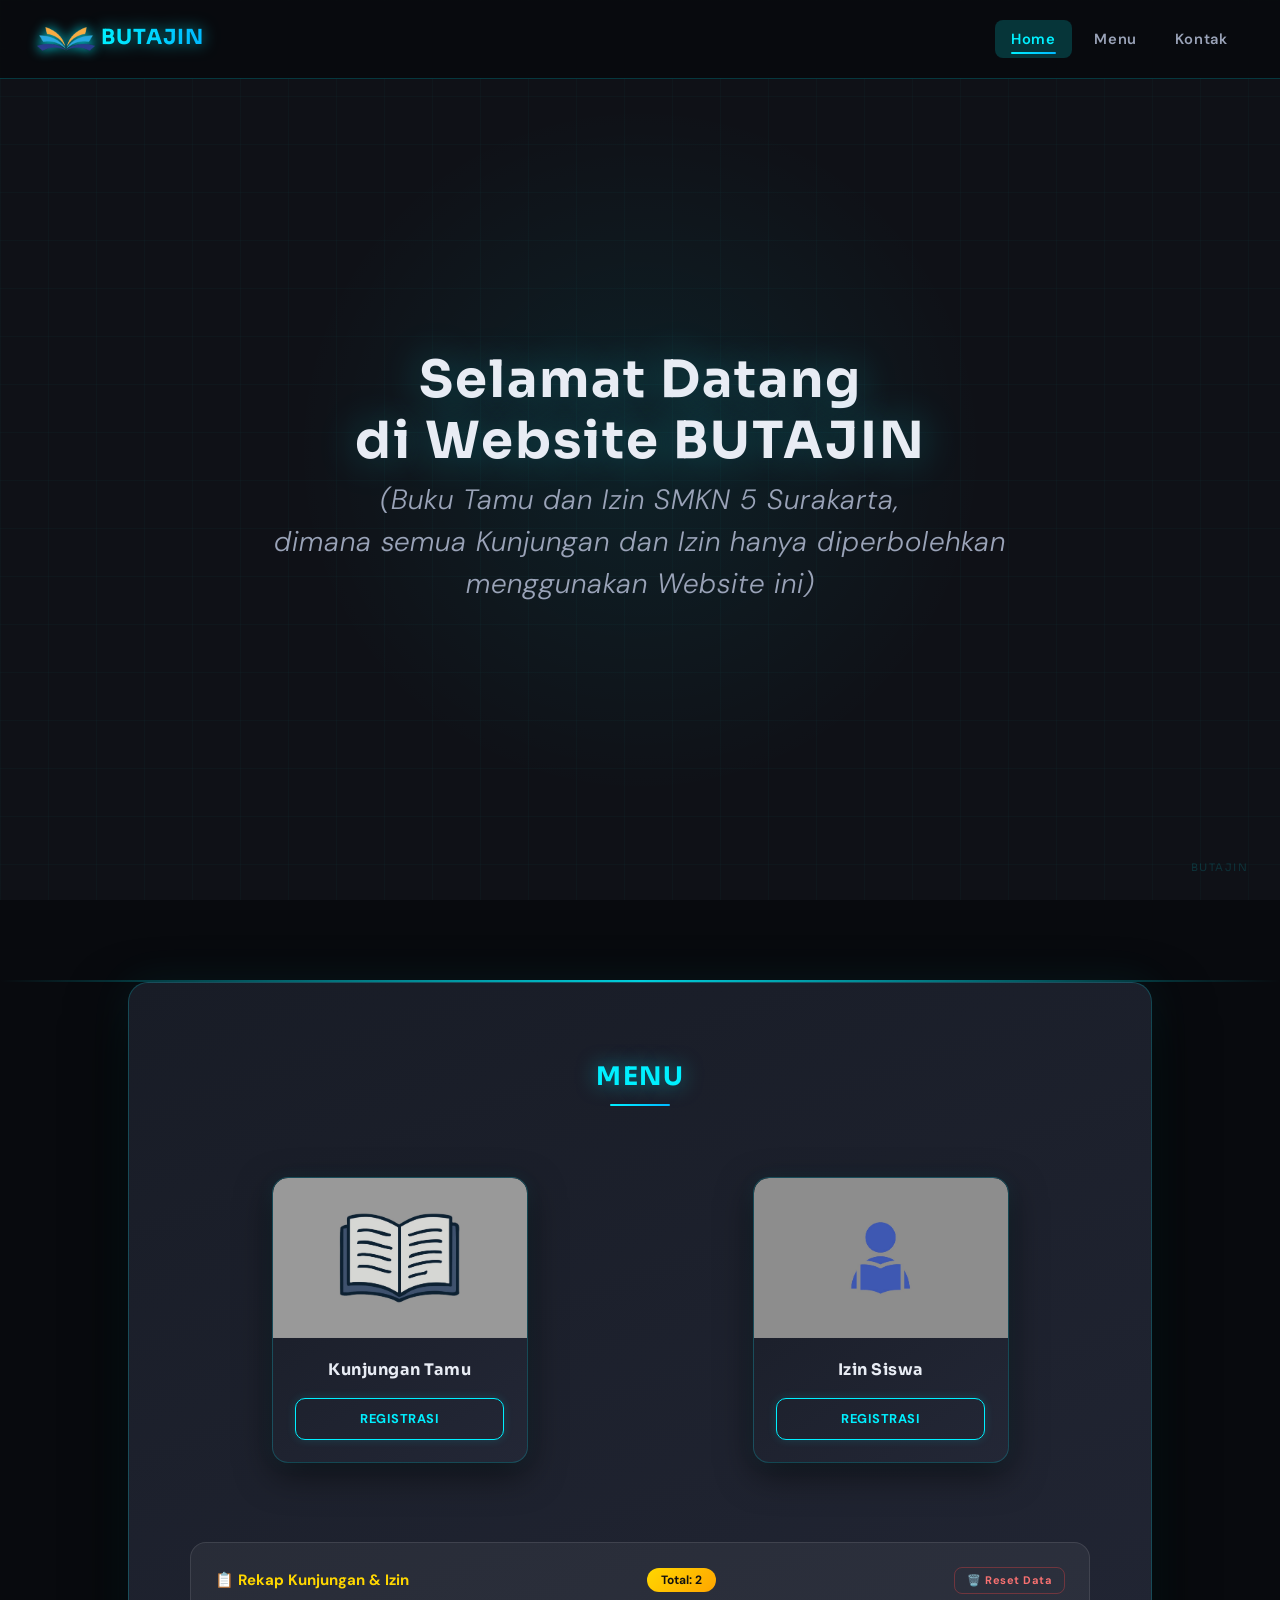
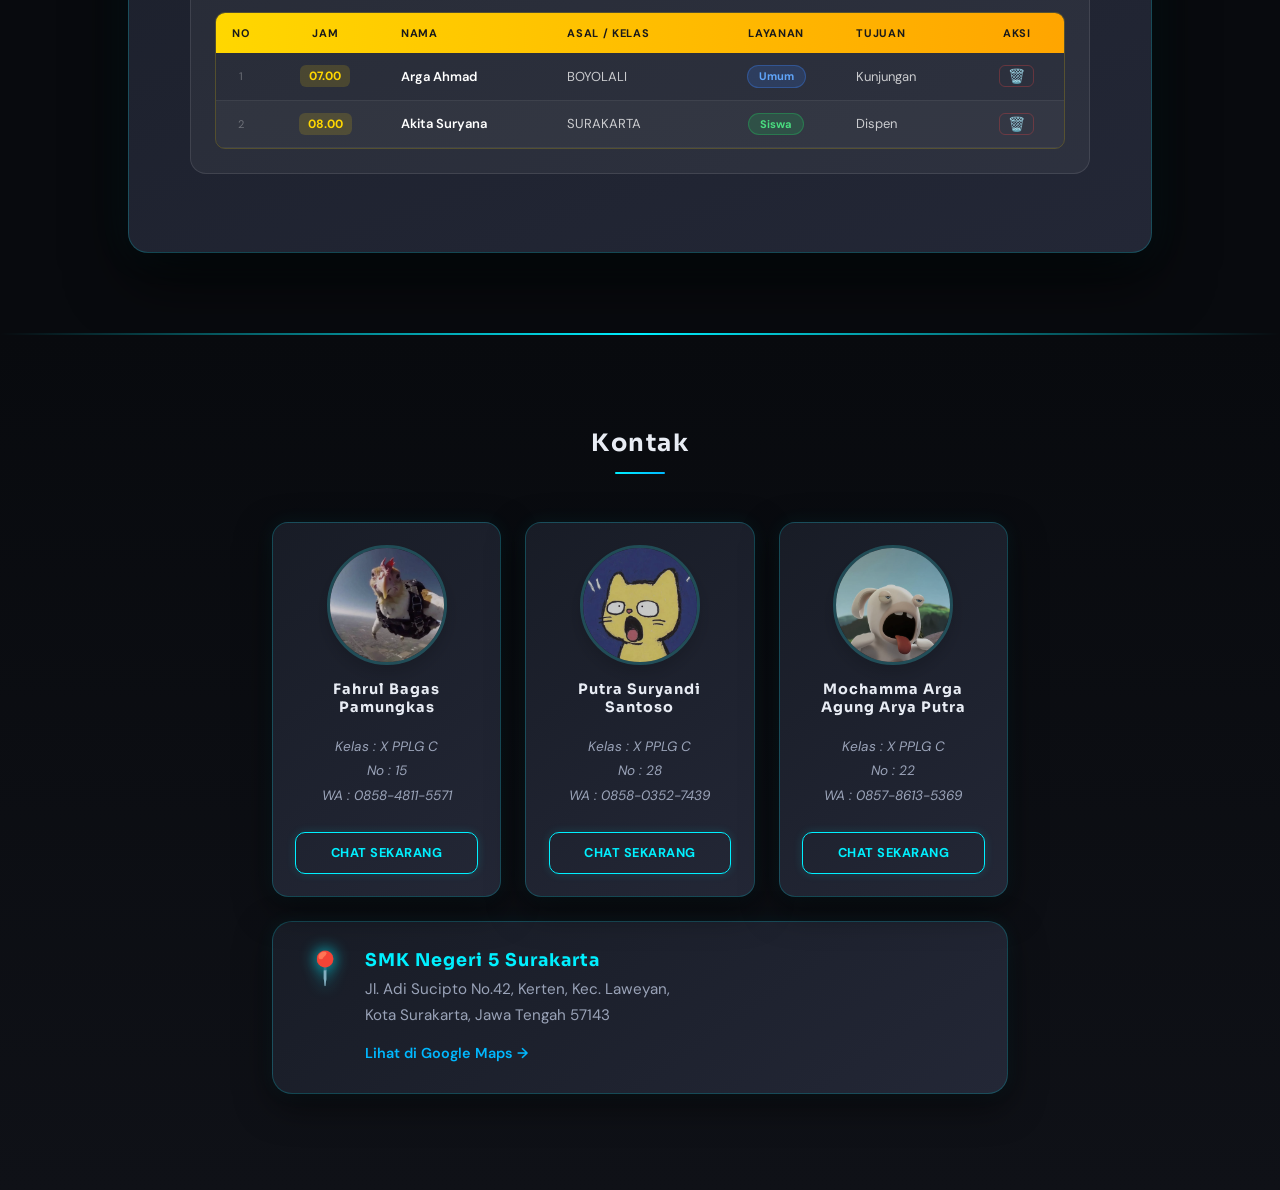
<file: index.html>
<!DOCTYPE html>
<html lang="en">
<head>
    <meta charset="UTF-8">
    <meta name="viewport" content="width=device-width, initial-scale=1.0">
    <link href="https://cdn.jsdelivr.net/npm/bootstrap@5.3.8/dist/css/bootstrap.min.css"
    rel="stylesheet"
    integrity="sha384-..." crossorigin="anonymous">
    <link rel="stylesheet" href="style-core.css">
    <link rel="stylesheet" href="style-components.css">
    <link rel="Icon" href="logo.png">
    <title>Butajin</title>
</head>
<body>
    <nav class="navbar navbar-expand-lg">
        <div class="container-fluid">
            <div class="navbar-brand">
                <img src="logo.png" alt="Logo" width="60" class="d-inline-block align-text-center">
                <span class="fw-bold text-light">BUTAJIN</span>
            </div>
            <button class="navbar-toggler" type="button" data-bs-toggle="collapse"
                data-bs-target="#navbarNavAltMarkup"
                aria-controls="navbarNavAltMarkup"
                aria-expanded="false"
                aria-label="Toggle navigation">
              <span class="navbar-toggler-icon"></span>
            </button>
           <div class="collapse navbar-collapse" id="navbarNavAltMarkup">
             <div class="navbar-nav ms-auto text">
               <a class="nav-link text-light active" href="#home">Home</a>
               <a class="nav-link text-light" href="#menu">Menu</a>
               <a class="nav-link text-light" href="#kontak">Kontak</a>
             </div>
           </div>
        </div>
    </nav>

    <main class="container-fluid min-vh-100 d-flex align-items-center justify-content-center" id="home">
    <div class="row">
        <div class="col-md-12 text-center p-5 px-4 text-body-emphasis stroke fs-3">
        <h3 class="display-4 fw-bold text-dark">Selamat Datang <br>di Website BUTAJIN</h3>
        <p class="text-black-50">(Buku Tamu dan Izin SMKN 5 Surakarta, <br> dimana semua Kunjungan dan Izin hanya diperbolehkan <br> menggunakan Website ini)</p>
        </div>
     </div>
    </main>

    <etalase id="menu">
  <div style="background: linear-gradient(to right, #0F0F0F, #3A3A3A); width: 80%; margin: auto; padding: 30px; border-radius: 10px;">
    <div class="container py-5">
      <h1 class="text-center text-light">Menu</h1>
      <div class="row row-cols-1 row-cols-md-2 g-4 py-5">

        <div class="col">
          <div class="card h-80 mx-auto" style="width: 18rem; margin-top: 30px; margin: 15px;">
            <img src="buku.jpeg" class="card-img-top">
            <div class="card-body d-flex flex-column">
              <h5 class="card-title text-center">Kunjungan Tamu</h5>
              <button type="button" class="btn btn-primary" data-bs-toggle="modal" data-bs-target="#modalTamu">
                Registrasi
              </button>
            </div>
          </div>
        </div>

        <div class="col">
          <div class="card h-80 mx-auto" style="width: 18rem; margin-top: 30px; margin: 15px;">
            <img src="siswa.jpeg" class="card-img-top">
            <div class="card-body d-flex flex-column">
              <h5 class="card-title text-center">Izin Siswa</h5>
              <button type="button" class="btn btn-primary" data-bs-toggle="modal" data-bs-target="#modalSiswa">
                Registrasi
              </button>
            </div>
          </div>
        </div>
      </div>

      <div class="col-12">
  <div class="d-flex justify-content-center">
    <div class="tabel-wrapper w-100">

      <div class="tabel-header-bar">
        <p class="tabel-title">📋 Rekap Kunjungan & Izin</p>
        <span class="tabel-badge">Total: <span id="totalCount">0</span></span>
        <button onclick="resetSemuaData()" class="btn-reset-data">🗑️ Reset Data</button>
      </div>

    <div class="tabel-scroll">
      <table id="guestTable">
        <thead>
          <tr>
            <th style="text-align:center; width:42px;">No</th>
            <th style="text-align:center;">Jam</th>
            <th style="text-align:left;">Nama</th>
            <th style="text-align:left;">Asal / Kelas</th>
            <th style="text-align:center;">Layanan</th>
            <th style="text-align:left;">Tujuan</th>
            <th style="text-align:center;">Aksi</th>
          </tr>
        </thead>
        <tbody></tbody>
      </table>
    </div>

  </div>
</div>
      </div>
    </div>
  </div>
</etalase>

<contact>
  <div class="container-fluid py-5">
    <div class="container py-5">
      <div class="row justify-content-center">
        <div class="col-lg-10 col-xl-8">
          <h1 class="text-center text-dark mb-5" id="kontak">Kontak</h1>

          <!-- Card kontak anggota -->
          <div class="row row-cols-1 row-cols-md-3 g-4 justify-content-center">

            <div class="col col-lg-4 col-md-4 col-sm-6">
              <div class="card h-100 shadow-lg border-0 mx-auto" style="max-width: 350px;">
                <div class="card-body d-flex flex-column p-4 text-center">
                  <div class="position-relative mx-auto mb-3">
                    <img src="bagas.jpeg" class="rounded-circle mx-auto d-block shadow" style="width: 120px; height: 120px; object-fit: cover; border: 4px solid #fff;">
                  </div>
                  <h5 class="card-title mb-3 fw-bold text-dark">Fahrul Bagas Pamungkas</h5>
                  <p class="card-text text-muted small mb-4">
                    <cite>Kelas : X PPLG C<br>No : 15<br>WA : 0858-4811-5571</cite>
                  </p>
                  <a href="https://wa.me/6285848115571" class="btn btn-primary w-100 mt-auto fw-bold py-3 shadow-sm">Chat Sekarang</a>
                </div>
              </div>
            </div>

            <div class="col col-lg-4 col-md-4 col-sm-6">
              <div class="card h-100 shadow-lg border-0 mx-auto" style="max-width: 350px;">
                <div class="card-body d-flex flex-column p-4 text-center">
                  <div class="position-relative mx-auto mb-3">
                    <img src="putra.jpeg" class="rounded-circle mx-auto d-block shadow" style="width: 120px; height: 120px; object-fit: cover; border: 4px solid #fff;">
                  </div>
                  <h5 class="card-title mb-3 fw-bold text-dark">Putra Suryandi Santoso</h5>
                  <p class="card-text text-muted small mb-4">
                    <cite>Kelas : X PPLG C<br>No : 28<br>WA : 0858-0352-7439</cite>
                  </p>
                  <a href="https://wa.me/6285803527439" class="btn btn-primary w-100 mt-auto fw-bold py-3 shadow-sm">Chat Sekarang</a>
                </div>
              </div>
            </div>

            <div class="col col-lg-4 col-md-4 col-sm-6">
              <div class="card h-100 shadow-lg border-0 mx-auto" style="max-width: 350px;">
                <div class="card-body d-flex flex-column p-4 text-center">
                  <div class="position-relative mx-auto mb-3">
                    <img src="arga.jpeg" class="rounded-circle mx-auto d-block shadow" style="width: 120px; height: 120px; object-fit: cover; border: 4px solid #fff;">
                  </div>
                  <h5 class="card-title mb-3 fw-bold text-dark">Mochamma Arga Agung Arya Putra</h5>
                  <p class="card-text text-muted small mb-4">
                    <cite>Kelas : X PPLG C<br>No : 22<br>WA : 0857-8613-5369</cite>
                  </p>
                  <a href="https://wa.me/6285786135369" class="btn btn-primary w-100 mt-auto fw-bold py-3 shadow-sm">Chat Sekarang</a>
                </div>
              </div>
            </div>
          </div>
         
            <div class="col-12 mt-4">
              <div class="alamat-wrapper">
                <div class="alamat-icon">📍</div>
                <div>
                  <h5 class="alamat-title">SMK Negeri 5 Surakarta</h5>
                  <p class="alamat-text">
                    Jl. Adi Sucipto No.42, Kerten, Kec. Laweyan,<br>
                    Kota Surakarta, Jawa Tengah 57143
                  </p>
                  <a href="https://maps.google.com/?q=SMKN+5+Surakarta" target="_blank" class="alamat-link">
                    Lihat di Google Maps →
                  </a>
                </div>
              </div>
            </div>
          </div>
          
        </div>
      </div>
    </div>
  </div>
</contact>

<modal>
<div class="modal fade" id="modalTamu" tabindex="-1" aria-labelledby="modalTamuLabel" aria-hidden="true">
  <div class="modal-dialog modal-lg">
    <div class="modal-content">
      <div class="modal-header">
        <h1 class="modal-title fs-5" id="modalTamuLabel">Form Kunjungan Umum</h1>
        <button type="button" class="btn-close" data-bs-dismiss="modal" aria-label="Close"></button>
      </div>
      <form id="formTamu" class="guest-form" data-kategori="Umum">
        <div class="modal-body">
          <div class="mb-3">
            <label for="jamTamu" class="form-label">Jam</label>
            <input type="time" class="form-control jam" id="jamTamu" name="jam" placeholder="Masukkan jam" required>
          </div>
          <div class="mb-3">
            <label for="namaTamu" class="form-label">Nama</label>
            <input type="text" class="form-control nama" id="namaTamu" name="nama" placeholder="Masukkan nama" required>
          </div>
          <div class="mb-3">
            <label for="asalTamu" class="form-label">Asal</label>
            <input type="text" class="form-control asal" id="asalTamu" name="asal" placeholder="Masukkan asal" required>
          </div>
          <div class="mb-3">
            <label for="tujuanTamu" class="form-label">Tujuan</label>
            <input type="text" class="form-control tujuan" id="tujuanTamu" name="tujuan" placeholder="Masukkan tujuan" required>
          </div>
        </div>
        <div class="modal-footer">
          <button type="submit" class="btn btn-primary">Kirim</button>
        </div>
      </form>
    </div>
  </div>
</div>

<div class="modal fade" id="modalSiswa" tabindex="-1" aria-labelledby="modalSiswaLabel" aria-hidden="true">
  <div class="modal-dialog modal-lg">
    <div class="modal-content">
      <div class="modal-header">
        <h1 class="modal-title fs-5" id="modalSiswaLabel">Form Izin Siswa</h1>
        <button type="button" class="btn-close" data-bs-dismiss="modal" aria-label="Close"></button>
      </div>
      <form id="formSiswa" class="guest-form" data-kategori="Siswa">
        <div class="modal-body">
          <div class="mb-3">
            <label for="jamSiswa" class="form-label">Jam</label>
            <input type="time" class="form-control jam" id="jamSiswa" name="jam" placeholder="Masukkan jam" required>
          </div>
          <div class="mb-3">
            <label for="namaSiswa" class="form-label">Nama</label>
            <input type="text" class="form-control nama" id="namaSiswa" name="nama" placeholder="Masukkan nama" required>
          </div>
          <div class="mb-3">
            <label for="asalSiswa" class="form-label">Kelas</label>
            <input type="text" class="form-control asal" id="asalSiswa" name="asal" placeholder="Masukkan kelas" required>
          </div>
          <div class="mb-3">
            <label for="tujuanSiswa" class="form-label">Tujuan</label>
            <input type="text" class="form-control tujuan" id="tujuanSiswa" name="tujuan" placeholder="Masukkan tujuan" required>
          </div>
        </div>
        <div class="modal-footer">
          <button type="submit" class="btn btn-primary">Kirim</button>
        </div>
      </form>
    </div>
  </div>
</div>
</modal>

<script src="https://cdn.jsdelivr.net/npm/bootstrap@5.3.8/dist/js/bootstrap.bundle.min.js"></script>
<script src="index.js"></script>
</body>
</html>
</file>
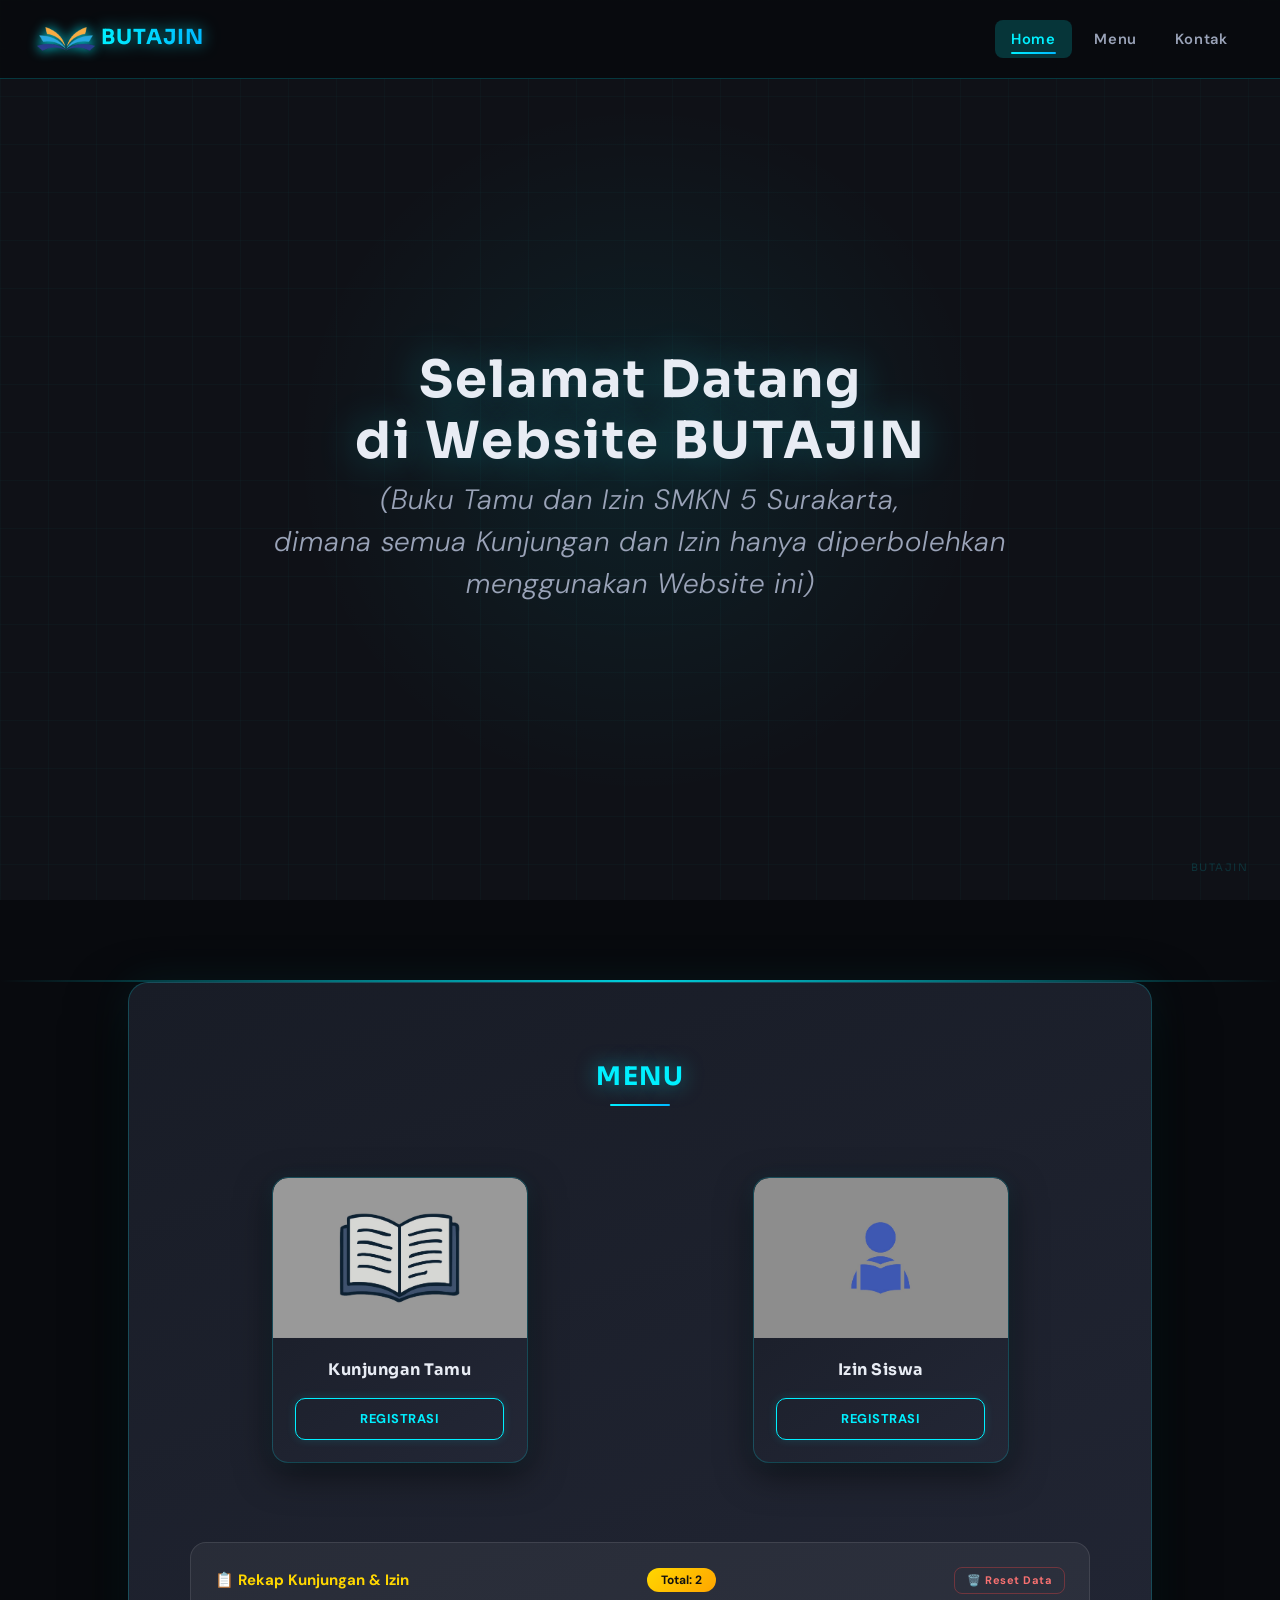
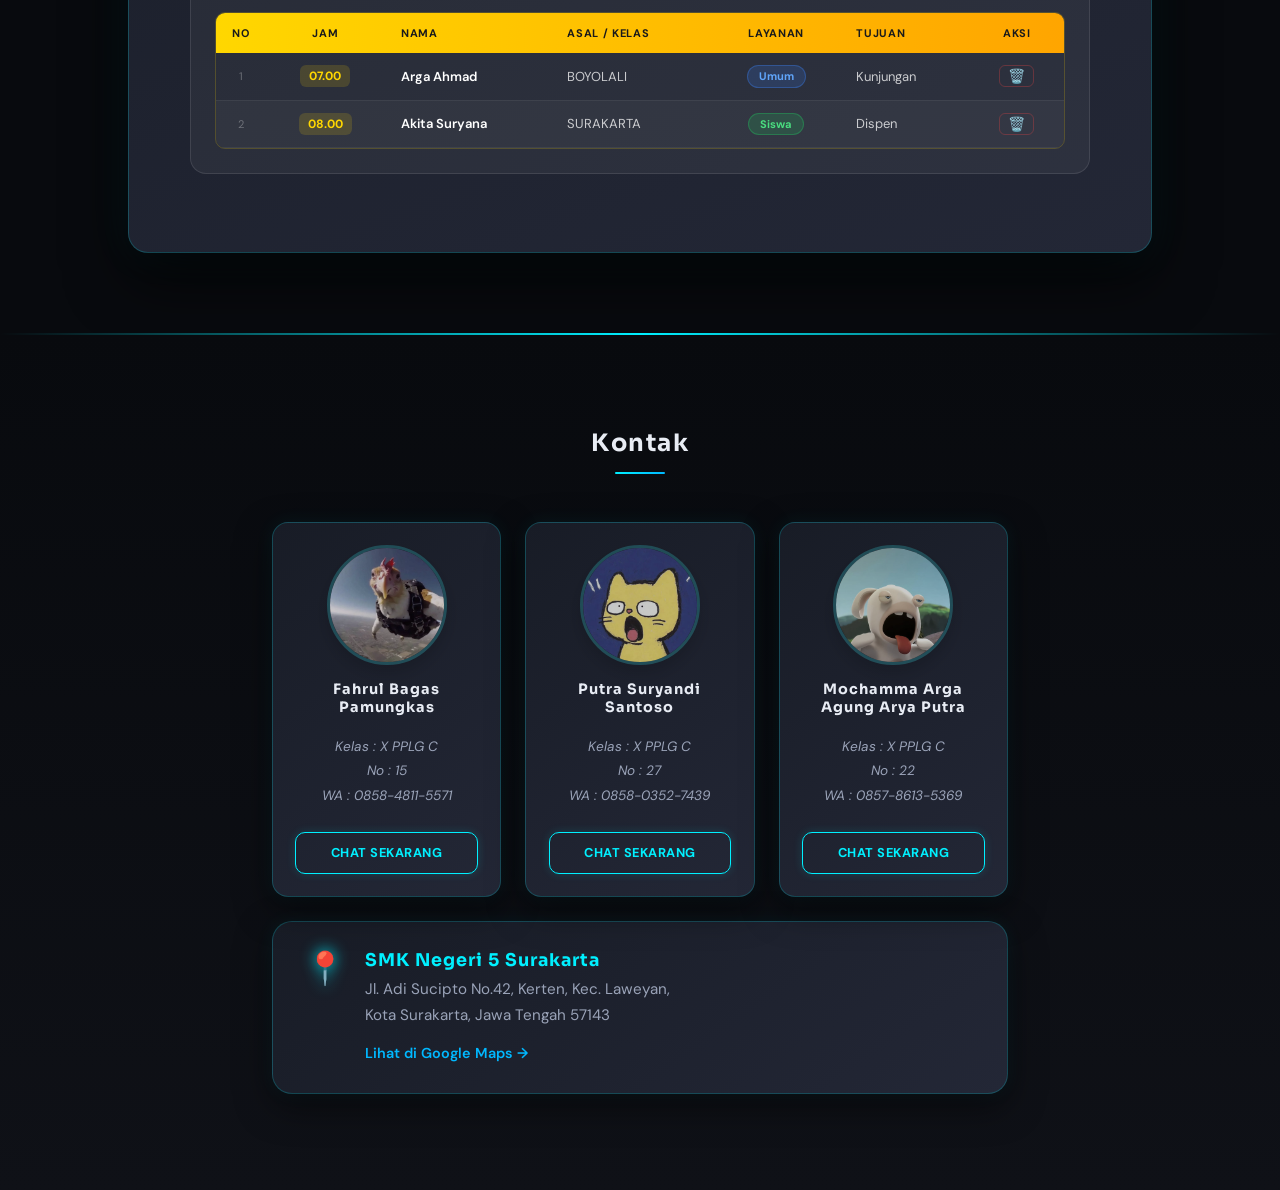
<file: butajin1.html>
<!DOCTYPE html>
<html lang="en">
<head>
    <meta charset="UTF-8">
    <meta name="viewport" content="width=device-width, initial-scale=1.0">
    <link href="https://cdn.jsdelivr.net/npm/bootstrap@5.3.8/dist/css/bootstrap.min.css"
    rel="stylesheet"
    integrity="sha384-..." crossorigin="anonymous">
    <link rel="stylesheet" href="style-core.css">
    <link rel="stylesheet" href="style-components.css">
    <link rel="Icon" href="logo.png">
    <title>Butajin</title>
</head>
<body>
    <nav class="navbar navbar-expand-lg">
        <div class="container-fluid">
            <div class="navbar-brand">
                <img src="logo.png" alt="Logo" width="60" class="d-inline-block align-text-center">
                <span class="fw-bold text-light">BUTAJIN</span>
            </div>
            <button class="navbar-toggler" type="button" data-bs-toggle="collapse"
                data-bs-target="#navbarNavAltMarkup"
                aria-controls="navbarNavAltMarkup"
                aria-expanded="false"
                aria-label="Toggle navigation">
              <span class="navbar-toggler-icon"></span>
            </button>
           <div class="collapse navbar-collapse" id="navbarNavAltMarkup">
             <div class="navbar-nav ms-auto text">
               <a class="nav-link text-light active" href="#home">Home</a>
               <a class="nav-link text-light" href="#menu">Menu</a>
               <a class="nav-link text-light" href="#kontak">Kontak</a>
             </div>
           </div>
        </div>
    </nav>

    <main class="container-fluid min-vh-100 d-flex align-items-center justify-content-center" id="home">
    <div class="row">
        <div class="col-md-12 text-center p-5 px-4 text-body-emphasis stroke fs-3">
        <h3 class="display-4 fw-bold text-dark">Selamat Datang <br>di Website BUTAJIN</h3>
        <p class="text-black-50">(Buku Tamu dan Izin SMKN 5 Surakarta, <br> dimana semua Kunjungan dan Izin hanya diperbolehkan <br> menggunakan Website ini)</p>
        </div>
     </div>
    </main>

    <etalase id="menu">
  <div style="background: linear-gradient(to right, #0F0F0F, #3A3A3A); width: 80%; margin: auto; padding: 30px; border-radius: 10px;">
    <div class="container py-5">
      <h1 class="text-center text-light">Menu</h1>
      <div class="row row-cols-1 row-cols-md-2 g-4 py-5">

        <div class="col">
          <div class="card h-80 mx-auto" style="width: 18rem; margin-top: 30px; margin: 15px;">
            <img src="buku.jpeg" class="card-img-top">
            <div class="card-body d-flex flex-column">
              <h5 class="card-title text-center">Kunjungan Tamu</h5>
              <button type="button" class="btn btn-primary" data-bs-toggle="modal" data-bs-target="#modalTamu">
                Registrasi
              </button>
            </div>
          </div>
        </div>

        <div class="col">
          <div class="card h-80 mx-auto" style="width: 18rem; margin-top: 30px; margin: 15px;">
            <img src="siswa.jpeg" class="card-img-top">
            <div class="card-body d-flex flex-column">
              <h5 class="card-title text-center">Izin Siswa</h5>
              <button type="button" class="btn btn-primary" data-bs-toggle="modal" data-bs-target="#modalSiswa">
                Registrasi
              </button>
            </div>
          </div>
        </div>
      </div>

      <div class="col-12">
  <div class="d-flex justify-content-center">
    <div class="tabel-wrapper w-100">

      <div class="tabel-header-bar">
        <p class="tabel-title">📋 Rekap Kunjungan & Izin</p>
        <span class="tabel-badge">Total: <span id="totalCount">0</span></span>
        <button onclick="resetSemuaData()" class="btn-reset-data">🗑️ Reset Data</button>
      </div>

    <div class="tabel-scroll">
      <table id="guestTable">
        <thead>
          <tr>
            <th style="text-align:center; width:42px;">No</th>
            <th style="text-align:center;">Jam</th>
            <th style="text-align:left;">Nama</th>
            <th style="text-align:left;">Asal / Kelas</th>
            <th style="text-align:center;">Layanan</th>
            <th style="text-align:left;">Tujuan</th>
            <th style="text-align:center;">Aksi</th>
          </tr>
        </thead>
        <tbody></tbody>
      </table>
    </div>

  </div>
</div>
      </div>
    </div>
  </div>
</etalase>

<contact>
  <div class="container-fluid py-5">
    <div class="container py-5">
      <div class="row justify-content-center">
        <div class="col-lg-10 col-xl-8">
          <h1 class="text-center text-dark mb-5" id="kontak">Kontak</h1>

          <!-- Card kontak anggota -->
          <div class="row row-cols-1 row-cols-md-3 g-4 justify-content-center">

            <div class="col col-lg-4 col-md-4 col-sm-6">
              <div class="card h-100 shadow-lg border-0 mx-auto" style="max-width: 350px;">
                <div class="card-body d-flex flex-column p-4 text-center">
                  <div class="position-relative mx-auto mb-3">
                    <img src="bagas.jpeg" class="rounded-circle mx-auto d-block shadow" style="width: 120px; height: 120px; object-fit: cover; border: 4px solid #fff;">
                  </div>
                  <h5 class="card-title mb-3 fw-bold text-dark">Fahrul Bagas Pamungkas</h5>
                  <p class="card-text text-muted small mb-4">
                    <cite>Kelas : X PPLG C<br>No : 15<br>WA : 0858-4811-5571</cite>
                  </p>
                  <a href="https://wa.me/6285848115571" class="btn btn-primary w-100 mt-auto fw-bold py-3 shadow-sm">Chat Sekarang</a>
                </div>
              </div>
            </div>

            <div class="col col-lg-4 col-md-4 col-sm-6">
              <div class="card h-100 shadow-lg border-0 mx-auto" style="max-width: 350px;">
                <div class="card-body d-flex flex-column p-4 text-center">
                  <div class="position-relative mx-auto mb-3">
                    <img src="putra.jpeg" class="rounded-circle mx-auto d-block shadow" style="width: 120px; height: 120px; object-fit: cover; border: 4px solid #fff;">
                  </div>
                  <h5 class="card-title mb-3 fw-bold text-dark">Putra Suryandi Santoso</h5>
                  <p class="card-text text-muted small mb-4">
                    <cite>Kelas : X PPLG C<br>No : 27<br>WA : 0858-0352-7439</cite>
                  </p>
                  <a href="https://wa.me/6285803527439" class="btn btn-primary w-100 mt-auto fw-bold py-3 shadow-sm">Chat Sekarang</a>
                </div>
              </div>
            </div>

            <div class="col col-lg-4 col-md-4 col-sm-6">
              <div class="card h-100 shadow-lg border-0 mx-auto" style="max-width: 350px;">
                <div class="card-body d-flex flex-column p-4 text-center">
                  <div class="position-relative mx-auto mb-3">
                    <img src="arga.jpeg" class="rounded-circle mx-auto d-block shadow" style="width: 120px; height: 120px; object-fit: cover; border: 4px solid #fff;">
                  </div>
                  <h5 class="card-title mb-3 fw-bold text-dark">Mochamma Arga Agung Arya Putra</h5>
                  <p class="card-text text-muted small mb-4">
                    <cite>Kelas : X PPLG C<br>No : 22<br>WA : 0857-8613-5369</cite>
                  </p>
                  <a href="https://wa.me/6285786135369" class="btn btn-primary w-100 mt-auto fw-bold py-3 shadow-sm">Chat Sekarang</a>
                </div>
              </div>
            </div>
          </div>
         
            <div class="col-12 mt-4">
              <div class="alamat-wrapper">
                <div class="alamat-icon">📍</div>
                <div>
                  <h5 class="alamat-title">SMK Negeri 5 Surakarta</h5>
                  <p class="alamat-text">
                    Jl. Adi Sucipto No.42, Kerten, Kec. Laweyan,<br>
                    Kota Surakarta, Jawa Tengah 57143
                  </p>
                  <a href="https://maps.google.com/?q=SMKN+5+Surakarta" target="_blank" class="alamat-link">
                    Lihat di Google Maps →
                  </a>
                </div>
              </div>
            </div>
          </div>
          
        </div>
      </div>
    </div>
  </div>
</contact>

<modal>
<div class="modal fade" id="modalTamu" tabindex="-1" aria-labelledby="modalTamuLabel" aria-hidden="true">
  <div class="modal-dialog modal-lg">
    <div class="modal-content">
      <div class="modal-header">
        <h1 class="modal-title fs-5" id="modalTamuLabel">Form Kunjungan Umum</h1>
        <button type="button" class="btn-close" data-bs-dismiss="modal" aria-label="Close"></button>
      </div>
      <form id="formTamu" class="guest-form" data-kategori="Umum">
        <div class="modal-body">
          <div class="mb-3">
            <label for="jamTamu" class="form-label">Jam</label>
            <input type="time" class="form-control jam" id="jamTamu" name="jam" placeholder="Masukkan jam" required>
          </div>
          <div class="mb-3">
            <label for="namaTamu" class="form-label">Nama</label>
            <input type="text" class="form-control nama" id="namaTamu" name="nama" placeholder="Masukkan nama" required>
          </div>
          <div class="mb-3">
            <label for="asalTamu" class="form-label">Asal</label>
            <input type="text" class="form-control asal" id="asalTamu" name="asal" placeholder="Masukkan asal" required>
          </div>
          <div class="mb-3">
            <label for="tujuanTamu" class="form-label">Tujuan</label>
            <input type="text" class="form-control tujuan" id="tujuanTamu" name="tujuan" placeholder="Masukkan tujuan" required>
          </div>
        </div>
        <div class="modal-footer">
          <button type="submit" class="btn btn-primary">Kirim</button>
        </div>
      </form>
    </div>
  </div>
</div>

<div class="modal fade" id="modalSiswa" tabindex="-1" aria-labelledby="modalSiswaLabel" aria-hidden="true">
  <div class="modal-dialog modal-lg">
    <div class="modal-content">
      <div class="modal-header">
        <h1 class="modal-title fs-5" id="modalSiswaLabel">Form Izin Siswa</h1>
        <button type="button" class="btn-close" data-bs-dismiss="modal" aria-label="Close"></button>
      </div>
      <form id="formSiswa" class="guest-form" data-kategori="Siswa">
        <div class="modal-body">
          <div class="mb-3">
            <label for="jamSiswa" class="form-label">Jam</label>
            <input type="time" class="form-control jam" id="jamSiswa" name="jam" placeholder="Masukkan jam" required>
          </div>
          <div class="mb-3">
            <label for="namaSiswa" class="form-label">Nama</label>
            <input type="text" class="form-control nama" id="namaSiswa" name="nama" placeholder="Masukkan nama" required>
          </div>
          <div class="mb-3">
            <label for="asalSiswa" class="form-label">Kelas</label>
            <input type="text" class="form-control asal" id="asalSiswa" name="asal" placeholder="Masukkan kelas" required>
          </div>
          <div class="mb-3">
            <label for="tujuanSiswa" class="form-label">Tujuan</label>
            <input type="text" class="form-control tujuan" id="tujuanSiswa" name="tujuan" placeholder="Masukkan tujuan" required>
          </div>
        </div>
        <div class="modal-footer">
          <button type="submit" class="btn btn-primary">Kirim</button>
        </div>
      </form>
    </div>
  </div>
</div>
</modal>

<script src="https://cdn.jsdelivr.net/npm/bootstrap@5.3.8/dist/js/bootstrap.bundle.min.js"></script>
<script src="index.js"></script>
</body>
</html>
</file>
<file: style-core.css>
@import url('https://fonts.googleapis.com/css2?family=DM+Sans:ital,opsz,wght@0,9..40,300;0,9..40,400;0,9..40,600;0,9..40,700;1,9..40,300&family=Sora:wght@300;400;600;700&display=swap');

:root {
  --cyan:       #00f0ff;
  --cyan-dim:   #00b8ff;
  --cyan-glow:  rgba(0, 240, 255, 0.18);
  --dark-0:     #080a0e;
  --dark-1:     #0f1117;
  --dark-2:     #181c26;
  --dark-3:     #232736;
  --dark-4:     #2e3347;
  --slate:      #3a4055;
  --text-bright:#e8ecf4;
  --text-mid:   #9aa3b8;
  --text-dim:   #5a6278;
  --border:     rgba(0, 240, 255, 0.2);
  --shadow-lg:  0 25px 60px rgba(0,0,0,0.7), 0 0 40px rgba(0,240,255,0.08);
}

*, *::before, *::after { box-sizing: border-box; margin: 0; padding: 0; }

html { scroll-behavior: smooth; }

body {
  font-family: 'DM Sans', sans-serif;
  background-color: var(--dark-1);
  color: var(--text-bright);
  overflow-x: hidden;
  background-image:
    linear-gradient(rgba(0,240,255,0.025) 1px, transparent 1px),
    linear-gradient(90deg, rgba(0,240,255,0.025) 1px, transparent 1px);
  background-size: 48px 48px;
}

::-webkit-scrollbar { width: 6px; }
::-webkit-scrollbar-track { background: var(--dark-0); }
::-webkit-scrollbar-thumb { background: linear-gradient(var(--cyan), var(--cyan-dim)); border-radius: 3px; }

.navbar {
  background: rgba(8, 10, 14, 0.85);
  backdrop-filter: blur(18px);
  -webkit-backdrop-filter: blur(18px);
  border-bottom: 1px solid var(--border);
  position: fixed;
  top: 0;
  width: 100%;
  z-index: 999;
  padding: 0.6rem 1.5rem;
  transition: background 0.3s;
}

.navbar-brand span {
  font-family: 'Sora', sans-serif;
  font-size: 1.3rem;
  font-weight: 900;
  letter-spacing: 1px;
  background: linear-gradient(90deg, var(--cyan), var(--cyan-dim));
  -webkit-background-clip: text;
  -webkit-text-fill-color: transparent;
  background-clip: text;
  text-shadow: none;
  filter: drop-shadow(0 0 8px rgba(0,240,255,0.6));
}

.navbar-brand img {
  filter: drop-shadow(0 0 6px var(--cyan));
  transition: transform 0.3s;
}
.navbar-brand img:hover { transform: rotate(8deg) scale(1.1); }

.navbar-toggler {
  border: 1px solid var(--border) !important;
  border-radius: 8px !important;
}
.navbar-toggler-icon {
  filter: invert(1) brightness(0.9) sepia(1) hue-rotate(150deg);
}

.navbar-nav { display: flex; gap: 6px; }

.navbar-nav .nav-link {
  font-family: 'DM Sans', sans-serif;
  font-weight: 600;
  font-size: 0.92rem;
  letter-spacing: 0.8px;
  color: var(--text-mid) !important;
  padding: 8px 16px !important;
  border-radius: 8px;
  position: relative;
  transition: color 0.3s, background 0.3s;
}

.navbar-nav .nav-link::before {
  content: '';
  position: absolute;
  inset: 0;
  border-radius: 8px;
  background: var(--cyan-glow);
  opacity: 0;
  transition: opacity 0.3s;
}

.navbar-nav .nav-link:hover,
.navbar-nav .nav-link.active {
  color: var(--cyan) !important;
}
.navbar-nav .nav-link:hover::before,
.navbar-nav .nav-link.active::before { opacity: 1; }

.navbar-nav .nav-link::after {
  content: '';
  position: absolute;
  left: 16px; right: 16px; bottom: 4px;
  height: 2px;
  background: linear-gradient(90deg, var(--cyan), var(--cyan-dim));
  border-radius: 2px;
  transform: scaleX(0);
  transform-origin: left;
  transition: transform 0.3s ease;
}
.navbar-nav .nav-link:hover::after,
.navbar-nav .nav-link.active::after { transform: scaleX(1); }

#home {
  min-height: 100vh;
  display: flex;
  align-items: center;
  justify-content: center;
  position: relative;
  overflow: hidden;
  padding-top: 70px;
}

#home::before {
  content: '';
  position: absolute;
  width: 700px; height: 700px;
  border-radius: 50%;
  background: radial-gradient(circle, rgba(0,240,255,0.07) 0%, transparent 70%);
  top: 50%; left: 50%;
  transform: translate(-50%, -50%);
  animation: pulse-glow 4s ease-in-out infinite;
  pointer-events: none;
}

@keyframes pulse-glow {
  0%, 100% { transform: translate(-50%, -50%) scale(1); opacity: 1; }
  50%       { transform: translate(-50%, -50%) scale(1.15); opacity: 0.6; }
}

#home .display-4 {
  font-family: 'Sora', sans-serif;
  font-weight: 900;
  font-size: clamp(2rem, 5vw, 3.2rem);
  line-height: 1.2;
  letter-spacing: 2px;
  color: var(--text-bright) !important;
  text-shadow: 0 0 40px rgba(0,240,255,0.3);
  animation: fade-up 0.9s ease both;
}

#home p {
  font-family: 'DM Sans', sans-serif;
  font-style: italic;
  font-weight: 300;
  letter-spacing: 1px;
  color: var(--text-mid) !important;
  animation: fade-up 0.9s 0.2s ease both;
}

@keyframes fade-up {
  from { opacity: 0; transform: translateY(28px); }
  to   { opacity: 1; transform: translateY(0); }
}

#home::after {
  content: 'BUTAJIN';
  position: absolute;
  bottom: 24px; right: 32px;
  font-family: 'Sora', sans-serif;
  font-size: 0.65rem;
  letter-spacing: 1.5px;
  color: rgba(0,240,255,0.15);
  pointer-events: none;
}

@media (max-width: 991px) {
  .navbar-collapse {
    background: var(--dark-0);
    margin: 10px -15px 0 -15px;
    padding: 20px;
    border-bottom: 1px solid var(--border);
  }
  
  .navbar-nav {
    gap: 10px;
  }
}
</file>
<file: style-components.css>
etalase {
  display: block;
  padding: 80px 0;
  background: var(--dark-0);
  position: relative;
}

etalase::before {
  content: '';
  display: block;
  height: 2px;
  background: linear-gradient(90deg, transparent, var(--cyan), transparent);
  margin-bottom: 0;
}

etalase > div {
  background: linear-gradient(160deg, var(--dark-2), var(--dark-3)) !important;
  border: 1px solid var(--border);
  border-radius: 20px !important;
  box-shadow: var(--shadow-lg) !important;
}

etalase h1.text-center {
  font-family: 'Sora', sans-serif;
  font-weight: 700;
  font-size: 1.6rem;
  letter-spacing: 1.5px;
  text-transform: uppercase;
  color: var(--cyan) !important;
  text-shadow: 0 0 20px rgba(0,240,255,0.5);
  position: relative;
  padding-bottom: 14px;
}
etalase h1.text-center::after {
  content: '';
  position: absolute;
  left: 50%; transform: translateX(-50%);
  bottom: 0;
  width: 60px; height: 2px;
  background: linear-gradient(90deg, var(--cyan), var(--cyan-dim));
  border-radius: 2px;
}

.card {
  border: 1px solid var(--border) !important;
  border-radius: 16px !important;
  background: linear-gradient(145deg, var(--dark-2), var(--dark-3)) !important;
  box-shadow: 0 12px 35px rgba(0,0,0,0.5), 0 0 18px rgba(0,240,255,0.07) !important;
  transition: transform 0.35s ease, box-shadow 0.35s ease !important;
  overflow: hidden !important;
  width: 16rem !important;
  position: relative;
}

.card::before {
  content: '';
  position: absolute;
  inset: 0;
  border-radius: 16px;
  background: linear-gradient(135deg, rgba(0,240,255,0.06) 0%, transparent 60%);
  opacity: 0;
  transition: opacity 0.35s;
  pointer-events: none;
}

.card::after {
  content: '';
  position: absolute;
  top: 0; left: 0; right: 0;
  height: 3px;
  background: linear-gradient(90deg, var(--cyan), var(--cyan-dim));
  transform: scaleX(0);
  transition: transform 0.4s ease;
  border-radius: 16px 16px 0 0;
}

.card:hover {
  transform: translateY(-8px) !important;
  box-shadow: 0 24px 50px rgba(0,0,0,0.65), 0 0 30px rgba(0,240,255,0.18) !important;
}
.card:hover::before { opacity: 1; }
.card:hover::after  { transform: scaleX(1); }

.card-img-top {
  height: 160px !important;
  object-fit: cover !important;
  transition: transform 0.4s ease !important;
  border-radius: 15px 15px 0 0 !important;
  filter: brightness(0.85) saturate(0.7);
}
.card:hover .card-img-top {
  transform: scale(1.06) !important;
  filter: brightness(1) saturate(1);
}

.card-body { padding: 1.4rem !important; }

.card-title {
  font-family: 'Sora', sans-serif !important;
  font-size: 1rem !important;
  font-weight: 700 !important;
  letter-spacing: 0.5px !important;
  color: var(--text-bright) !important;
  text-shadow: none !important;
  margin-bottom: 1.2rem !important;
}

.card .btn-primary {
  background: transparent !important;
  border: 1.5px solid var(--cyan) !important;
  border-radius: 10px !important;
  color: var(--cyan) !important;
  font-family: 'DM Sans', sans-serif !important;
  font-weight: 700 !important;
  font-size: 0.8rem !important;
  letter-spacing: 0.5px !important;
  text-transform: uppercase !important;
  padding: 10px 20px !important;
  box-shadow: 0 0 10px rgba(0,240,255,0.15) !important;
  transition: all 0.3s ease !important;
  position: relative;
  overflow: hidden;
}

.card .btn-primary::before {
  content: '';
  position: absolute;
  inset: 0;
  background: linear-gradient(135deg, var(--cyan), var(--cyan-dim));
  opacity: 0;
  transition: opacity 0.3s;
}
.card .btn-primary span { position: relative; z-index: 1; }

.card .btn-primary:hover {
  color: var(--dark-0) !important;
  box-shadow: 0 0 22px rgba(0,240,255,0.45) !important;
  transform: translateY(-2px);
}
.card .btn-primary:hover::before { opacity: 1; }

.modal-content {
  background: linear-gradient(145deg, var(--dark-2), var(--dark-3)) !important;
  border: 1px solid rgba(0,240,255,0.35) !important;
  border-radius: 18px !important;
  box-shadow: 0 30px 80px rgba(0,0,0,0.85), 0 0 40px rgba(0,240,255,0.12) !important;
}

.modal-header {
  border-bottom: 1px solid var(--border) !important;
  padding: 1.4rem 1.8rem !important;
}

.modal-title {
  font-family: 'Sora', sans-serif !important;
  font-size: 1rem !important;
  font-weight: 700 !important;
  letter-spacing: 3px !important;
  color: var(--cyan) !important;
  text-shadow: 0 0 12px rgba(0,240,255,0.4) !important;
}

.btn-close {
  filter: invert(1) sepia(1) saturate(2) hue-rotate(160deg) !important;
  opacity: 0.7 !important;
  transition: opacity 0.2s, transform 0.2s !important;
}
.btn-close:hover { opacity: 1 !important; transform: rotate(90deg) !important; }

.modal-body { padding: 1.8rem !important; }

.modal-footer {
  border-top: 1px solid var(--border) !important;
  padding: 1rem 1.8rem !important;
}

.modal-footer .btn-primary {
  background: linear-gradient(135deg, var(--cyan), var(--cyan-dim)) !important;
  border: none !important;
  border-radius: 10px !important;
  color: var(--dark-0) !important;
  font-family: 'DM Sans', sans-serif !important;
  font-weight: 800 !important;
  font-size: 0.85rem !important;
  letter-spacing: 2px !important;
  text-transform: uppercase !important;
  padding: 10px 28px !important;
  box-shadow: 0 6px 20px rgba(0,240,255,0.35) !important;
  transition: all 0.3s ease !important;
}

.modal-footer .btn-primary:hover {
  box-shadow: 0 10px 28px rgba(0,240,255,0.5) !important;
  transform: translateY(-2px);
}

.form-label {
  font-family: 'DM Sans', sans-serif !important;
  font-weight: 600 !important;
  font-size: 0.8rem !important;
  letter-spacing: 2px !important;
  text-transform: uppercase !important;
  color: var(--text-mid) !important;
  margin-bottom: 8px !important;
}

.form-control {
  background: rgba(8, 10, 14, 0.7) !important;
  border: 1.5px solid rgba(0,240,255,0.22) !important;
  border-radius: 10px !important;
  color: var(--text-bright) !important;
  font-family: 'DM Sans', sans-serif !important;
  font-size: 0.95rem !important;
  padding: 12px 16px !important;
  transition: all 0.3s ease !important;
}

.form-control::placeholder { color: var(--text-dim) !important; }
.form-control:focus {
  background: rgba(0,0,0,0.7) !important;
  border-color: var(--cyan) !important;
  box-shadow: 0 0 0 3px rgba(0,240,255,0.15) !important;
  outline: none !important;
}

.tabel-wrapper {
  background: rgba(255, 255, 255, 0.05);
  border-radius: 16px;
  padding: 24px;
  border: 1px solid rgba(255, 255, 255, 0.1);
  margin-top: 16px;
  margin-left: auto;
  margin-right: auto;
  max-width: 900px;
}

.tabel-header-bar {
  display: flex;
  align-items: center;
  justify-content: space-between;
  margin-bottom: 18px;
}

.tabel-title {
  color: #FFD700;
  font-weight: 700;
  font-size: 15px;
  margin: 0;
}

.tabel-badge {
  background: linear-gradient(135deg, #FFD700, #FFA500);
  color: #111;
  padding: 3px 14px;
  border-radius: 20px;
  font-size: 12px;
  font-weight: 700;
}

.tabel-scroll {
  border-radius: 10px;
  border: 1px solid rgba(255, 215, 0, 0.2);
  overflow: hidden;
}

#guestTable {
  width: 100%;
  border-collapse: collapse;
  font-size: 13px;
}

#guestTable thead tr {
  background: linear-gradient(90deg, #FFD700, #FFA500);
}

#guestTable thead th {
  padding: 12px 16px;
  color: #1a1a1a;
  font-weight: 700;
  text-transform: uppercase;
  font-size: 11px;
  letter-spacing: 0.7px;
}

#guestTable tbody tr {
  border-bottom: 1px solid rgba(255, 255, 255, 0.06);
  transition: background 0.15s;
}

#guestTable tbody tr:nth-child(even) {
  background: rgba(255, 255, 255, 0.03);
}

#guestTable tbody tr:hover {
  background: rgba(255, 215, 0, 0.07) !important;
}

#guestTable tbody td {
  padding: 12px 16px;
  vertical-align: middle;
  color: rgba(255, 255, 255, 0.75);
}

.td-no {
  color: rgba(255, 255, 255, 0.3) !important;
  font-size: 11px;
  text-align: center;
}

.td-jam {
  text-align: center;
}

.jam-pill {
  background: rgba(255, 215, 0, 0.15);
  color: #FFD700;
  padding: 2px 9px;
  border-radius: 6px;
  font-weight: 700;
  font-size: 12px;
  display: inline-block;
}

.td-nama {
  color: #fff !important;
  font-weight: 600;
}

.badge-layanan {
  padding: 2px 11px;
  border-radius: 20px;
  font-size: 11px;
  font-weight: 700;
  display: inline-block;
  white-space: nowrap;
}

.badge-umum {
  background: rgba(59, 130, 246, 0.18);
  color: #60a5fa;
  border: 0.5px solid rgba(59, 130, 246, 0.35);
}

.badge-siswa {
  background: rgba(34, 197, 94, 0.18);
  color: #4ade80;
  border: 0.5px solid rgba(34, 197, 94, 0.35);
}

.badge-other {
  background: rgba(168, 85, 247, 0.18);
  color: #c084fc;
  border: 0.5px solid rgba(168, 85, 247, 0.35);
}

/* ── Kontak ── */
contact {
  display: block;
  background: linear-gradient(180deg, var(--dark-0) 0%, var(--dark-1) 100%);
  position: relative;
  overflow: hidden;
}

contact::before {
  content: '';
  position: absolute;
  top: 0; left: 0; right: 0;
  height: 2px;
  background: linear-gradient(90deg, transparent, var(--cyan), transparent);
}

contact h1#kontak {
  font-family: 'Sora', sans-serif;
  font-weight: 700;
  font-size: 1.5rem;
  letter-spacing: 1.5px;
  color: var(--text-bright) !important;
  position: relative;
  padding-bottom: 16px;
}
contact h1#kontak::after {
  content: '';
  position: absolute;
  left: 50%; transform: translateX(-50%);
  bottom: 0;
  width: 50px; height: 2px;
  background: linear-gradient(90deg, var(--cyan), var(--cyan-dim));
  border-radius: 2px;
}

contact .card {
  width: 100% !important;
  max-width: 300px !important;
}

contact .card-title {
  font-size: 0.9rem !important;
  letter-spacing: 1px !important;
  color: var(--text-bright) !important;
}

contact .card-text {
  color: var(--text-mid) !important;
  font-size: 0.85rem !important;
  line-height: 1.8 !important;
}

contact .btn-primary {
  background: transparent !important;
  border: 1.5px solid rgba(0,240,255,0.4) !important;
  border-radius: 10px !important;
  color: var(--cyan) !important;
  font-family: 'DM Sans', sans-serif !important;
  font-weight: 700 !important;
  font-size: 0.8rem !important;
  letter-spacing: 2px !important;
  text-transform: uppercase !important;
  padding: 10px 16px !important;
  transition: all 0.3s !important;
}

contact .rounded-circle {
  border: 3px solid rgba(0,240,255,0.3) !important;
  filter: brightness(0.8) grayscale(0.3);
  transition: filter 0.3s, border-color 0.3s;
}
contact .card:hover .rounded-circle {
  filter: brightness(1) grayscale(0);
  border-color: var(--cyan) !important;
}

@media (max-width: 768px) {
  etalase, contact {
    padding: 40px 0 !important;
  }

  etalase > div {
    padding: 20px 15px !important;
    border-radius: 15px !important;
  }


  .card {
    width: 100% !important;
    max-width: 100% !important; 
    margin-bottom: 15px;
  }

  .tabel-scroll {
    overflow-x: auto; 
    -webkit-overflow-scrolling: touch;
    display: block;
    width: 100%;
  }

  #guestTable {
    min-width: 600px; 
  }

  .tabel-wrapper {
    padding: 15px;
  }

  .alamat-wrapper {
    flex-direction: column;
    text-align: center;
    align-items: center;
    gap: 15px;
    padding: 20px;
  }

  .alamat-icon {
    margin-top: 0;
    font-size: 2.5rem;
  }
}

@media (max-width: 480px) {
  #home .display-4 {
    font-size: 1.6rem !important;
  }
  
  .navbar-brand span {
    font-size: 0.9rem;
  }
}

.alamat-wrapper {
  display: flex;
  align-items: flex-start;
  gap: 20px;
  background: linear-gradient(145deg, var(--dark-2), var(--dark-3)) !important;
  border: 1px solid var(--border) !important;
  border-radius: 20px !important;
  padding: 28px 32px;
  box-shadow: 0 12px 35px rgba(0,0,0,0.5), 0 0 18px rgba(0,240,255,0.07) !important;
}

.alamat-icon {
  font-size: 2rem;
  line-height: 1;
  margin-top: 2px;
  filter: drop-shadow(0 0 8px var(--cyan));
}

.alamat-title {
  font-family: 'Sora', sans-serif;
  font-weight: 700;
  font-size: 1.1rem;
  letter-spacing: 1px;
  color: var(--cyan) !important; 
  margin-bottom: 6px;
}

.alamat-text {
  font-family: 'DM Sans', sans-serif;
  color: var(--text-mid) !important;
  font-size: 0.95rem;
  line-height: 1.7;
  margin-bottom: 12px;
}

.alamat-link {
  display: inline-block;
  color: var(--cyan-dim);
  font-weight: 600;
  font-size: 0.9rem;
  text-decoration: none;
  transition: all 0.3s;
}

.alamat-link:hover {
  color: var(--cyan);
  text-decoration: underline;
  text-shadow: 0 0 10px rgba(0,240,255,0.5);
}

.butajin-alert {
  position: fixed;
  top: 24px;
  right: 24px;
  z-index: 9999;
  display: flex;
  align-items: center;
  gap: 12px;
  min-width: 300px;
  max-width: 420px;
  padding: 16px 18px;
  border-radius: 14px;
  font-family: 'DM Sans', sans-serif;
  font-size: 15px;
  font-weight: 600;
  overflow: hidden;
  opacity: 0;
  transform: translateX(110%) scale(0.92);
  transition: opacity 0.45s cubic-bezier(.22,1,.36,1),
              transform 0.45s cubic-bezier(.22,1,.36,1);
}

.butajin-alert.butajin-alert-show {
  opacity: 1;
  transform: translateX(0) scale(1);
}

.butajin-alert.butajin-alert-hide {
  opacity: 0;
  transform: translateX(110%) scale(0.92);
}

.butajin-alert-success {
  background: linear-gradient(135deg, #05b86a, #059652);
  border: 2px solid #34d399;
  color: #ffffff;
  box-shadow: 0 8px 32px rgba(0,0,0,0.6), 0 0 30px rgba(5,184,106,0.5);
  text-shadow: 0 1px 3px rgba(0,0,0,0.3);
}

.butajin-alert-error {
  background: linear-gradient(135deg, #dc2626, #b91c1c);
  border: 2px solid #f87171;
  color: #ffffff;
  box-shadow: 0 8px 32px rgba(0,0,0,0.6), 0 0 30px rgba(220,38,38,0.5);
  text-shadow: 0 1px 3px rgba(0,0,0,0.3);
}

.butajin-alert-icon {
  font-size: 22px;
  flex-shrink: 0;
  animation: iconBounce 0.5s cubic-bezier(.36,.07,.19,.97) 0.3s both;
}

@keyframes iconBounce {
  0%   { transform: scale(0.5) rotate(-10deg); }
  60%  { transform: scale(1.25) rotate(5deg); }
  100% { transform: scale(1) rotate(0deg); }
}

.butajin-alert-message {
  flex: 1;
  line-height: 1.4;
  letter-spacing: 0.3px;
}

.butajin-alert-close {
  background: none;
  border: none;
  cursor: pointer;
  font-size: 14px;
  opacity: 0.5;
  padding: 2px 6px;
  border-radius: 6px;
  color: inherit;
  transition: opacity 0.2s, background 0.2s;
  flex-shrink: 0;
}
.butajin-alert-close:hover {
  opacity: 1;
  background: rgba(255,255,255,0.08);
}

.butajin-alert-progress {
  position: absolute;
  bottom: 0;
  left: 0;
  height: 3px;
  width: 100%;
  border-radius: 0 0 14px 14px;
  animation: progressShrink 3.5s linear forwards;
}

.butajin-alert-success .butajin-alert-progress {
  background: linear-gradient(90deg, var(--cyan), var(--cyan-dim));
  box-shadow: 0 0 8px rgba(0,240,255,0.6);
}

.butajin-alert-error .butajin-alert-progress {
  background: linear-gradient(90deg, #ef4444, #f87171);
  box-shadow: 0 0 8px rgba(239,68,68,0.6);
}

@keyframes progressShrink {
  from { width: 100%; }
  to   { width: 0%; }
}

@keyframes rowFadeIn {
  from {
    opacity: 0;
    transform: translateY(-8px);
    background-color: rgba(0, 240, 255, 0.06);
  }
  to {
    opacity: 1;
    transform: translateY(0);
    background-color: transparent;
  }
}

@media (max-width: 480px) {
  .butajin-alert {
    top: auto;
    bottom: 20px;
    right: 12px;
    left: 12px;
    min-width: unset;
    max-width: unset;
  }
}

.btn-hapus {
  background: none;
  border: 1px solid rgba(239, 68, 68, 0.3);
  border-radius: 6px;
  color: #f87171;
  font-size: 14px;
  padding: 3px 8px;
  cursor: pointer;
  transition: background 0.2s, border-color 0.2s, transform 0.15s;
  line-height: 1;
}

.btn-hapus:hover {
  background: rgba(239, 68, 68, 0.15);
  border-color: #f87171;
  transform: scale(1.15);
}

.btn-reset-data {
  background: none;
  border: 1px solid rgba(239, 68, 68, 0.35);
  border-radius: 8px;
  color: #f87171;
  font-size: 11px;
  font-weight: 700;
  letter-spacing: 0.5px;
  padding: 4px 12px;
  cursor: pointer;
  transition: background 0.2s, border-color 0.2s, color 0.2s;
}

.btn-reset-data:hover {
  background: rgba(239, 68, 68, 0.15);
  border-color: #f87171;
  color: #fff;
}

.storage-indicator {
  display: inline-flex;
  align-items: center;
  gap: 5px;
  font-size: 10px;
  color: var(--text-dim);
  letter-spacing: 0.5px;
}

.storage-dot {
  width: 6px;
  height: 6px;
  border-radius: 50%;
  background: #22c55e;
  box-shadow: 0 0 6px rgba(34, 197, 94, 0.7);
  animation: pulse-dot 2s ease-in-out infinite;
}

@keyframes pulse-dot {
  0%, 100% { opacity: 1; }
  50%       { opacity: 0.4; }
}
</file>
